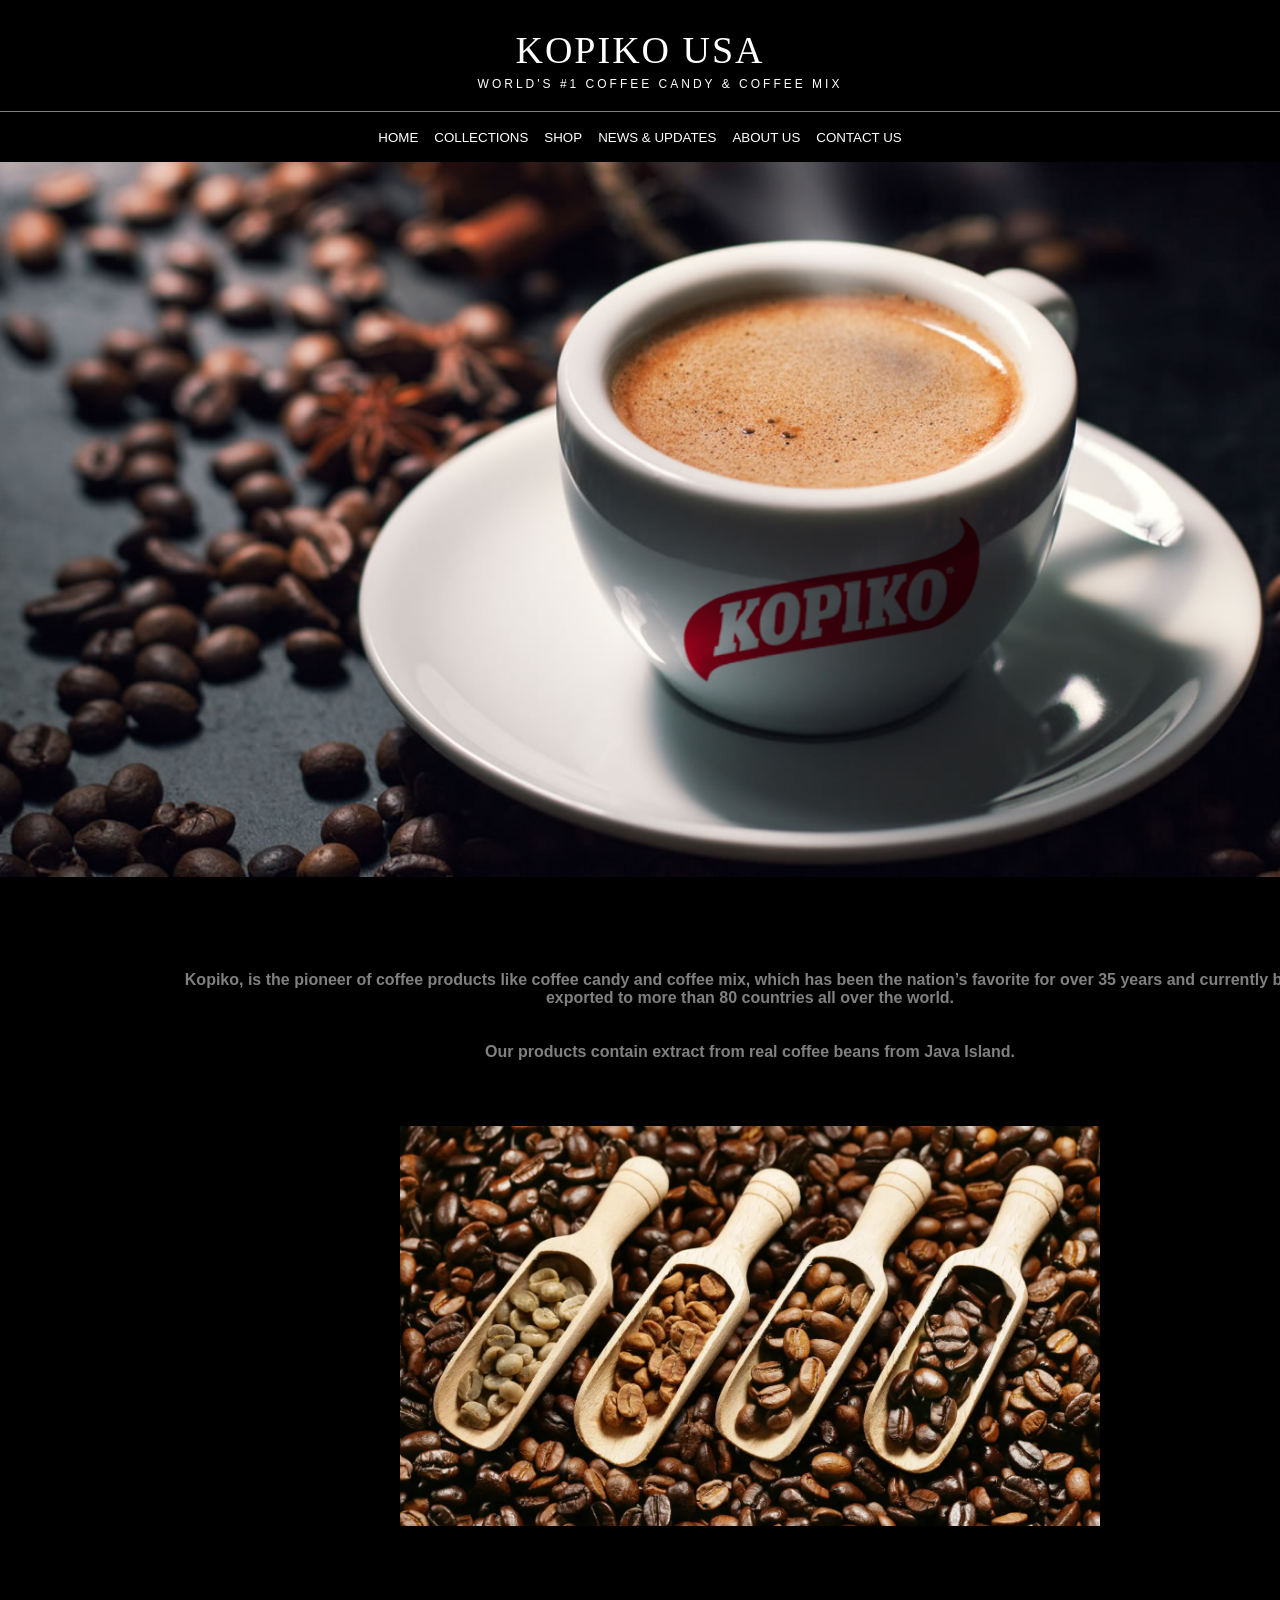
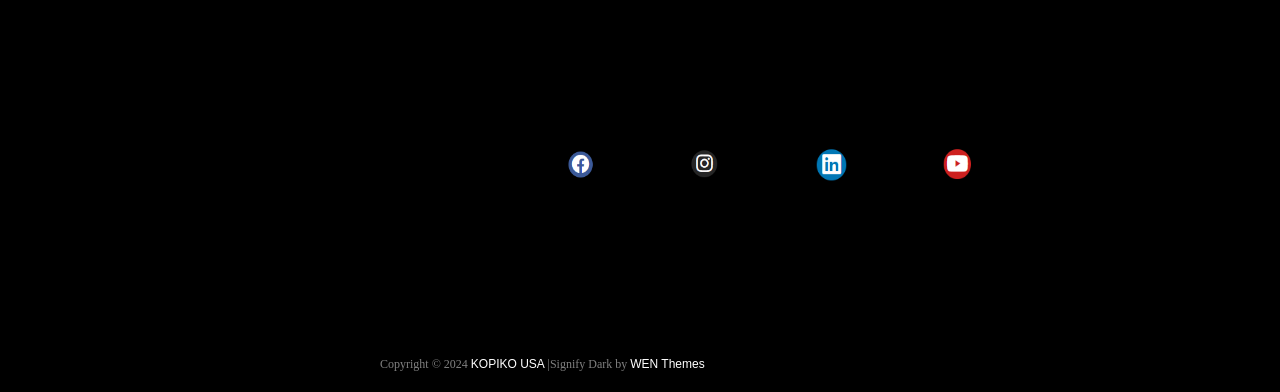
<file: index.html>
<!DOCTYPE html>
<html lang="en">

<head>
    <meta charset="UTF-8">
    <meta name="viewport" content="width=device-width, initial-scale=1.0">
    <title>KOPIKO</title>
    <link rel="icon" href="kopiko.webp" type="image/x-icon">
    <link rel="stylesheet" href="style.css">
    <link rel="stylesheet"href="https://cdnjs.cloudflare.com/ajax/libs/font-awesome/6.7.1/css/all.min.css">
</head>

<body>
    <!-- header  -->
    <header class="head1">KOPIKO USA </header>
    <div class="heading">WORLD'S #1 COFFEE CANDY & COFFEE MIX </div>
    <hr class="line">
    <div class="MENU">
<button class="button" ><a href="#">HOME</a></button>
<button class="button" ><a href="#">COLLECTIONS</a></button>
<button class="button" ><a href="#">SHOP</a></button>
<button class="button" ><a href="#">NEWS & UPDATES</a></button>
<button class="button" ><a href="#">ABOUT US</a></button>
<button class="button" ><a href="#">CONTACT US</a></button>
    </div>
    <!-- image -->
    <img src="coffee.png" class="image1">
    <div class="div2">
        <br><br><br>
    <div class="text-div">Kopiko, is the pioneer of coffee products like coffee candy and coffee mix, which has been the nation’s favorite for over 35 years and currently being exported to more than 80 countries all over the world.
<br><br><br>
        Our products contain extract from real coffee beans from Java Island. </div>
        <div>
             <!-- image -->
            <img src="image.png" class="image2">
        </div>
    </div>
    <div class="div3">
        <!-- images -->
    <div class="icons">
       <a href="#"><img src="facebook.png" > </i></a>
       <a href="#"> <img src="insta.png" > </a>
       <a href="#"> <img src="linkedin.png"></a>
       <a href="#">  <img src="youtube.png"></a>
    </div>
    </div>
    <!-- footer -->
    <div class="last-div">
<div class="last-line">
    Copyright © 2024 <a href="#" class="st">  KOPIKO USA  </a> |Signify Dark by <a href="#" class="st">WEN Themes</a>
</div>
    </div>
</body>
</file>
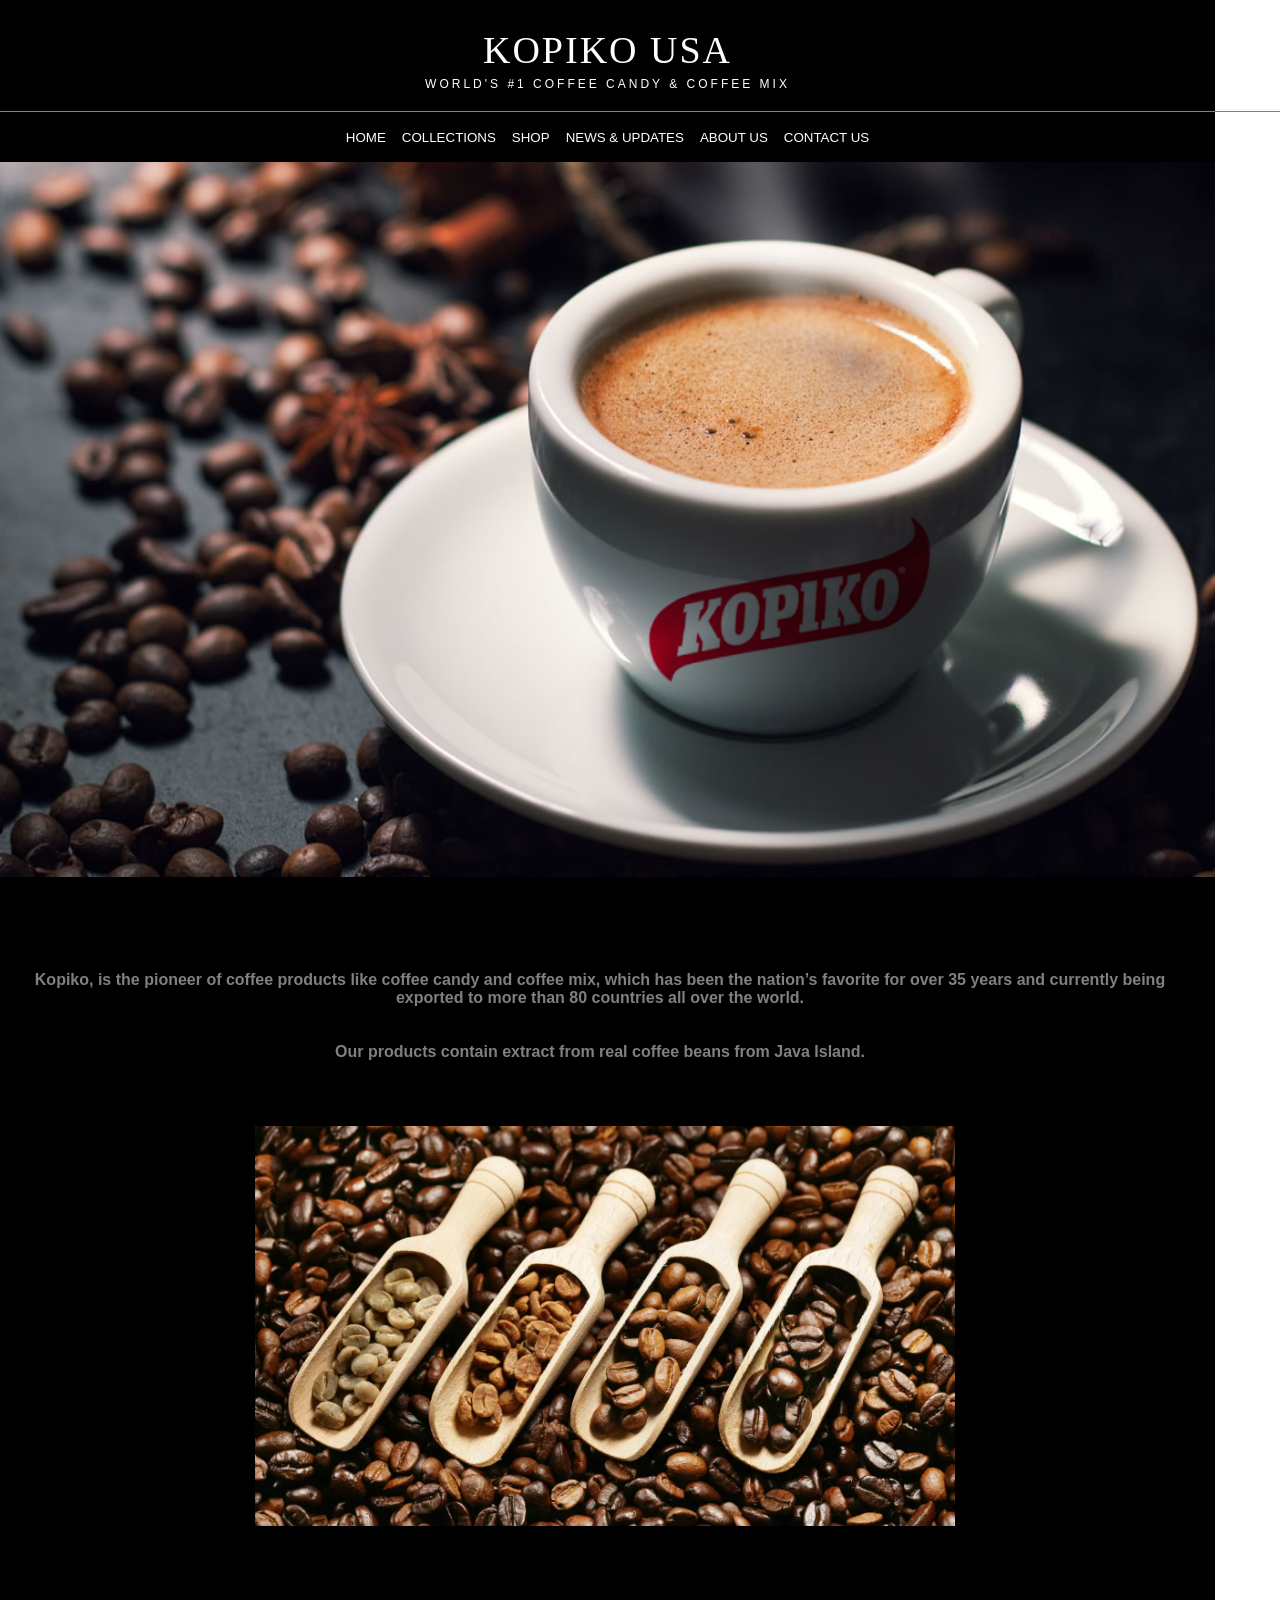
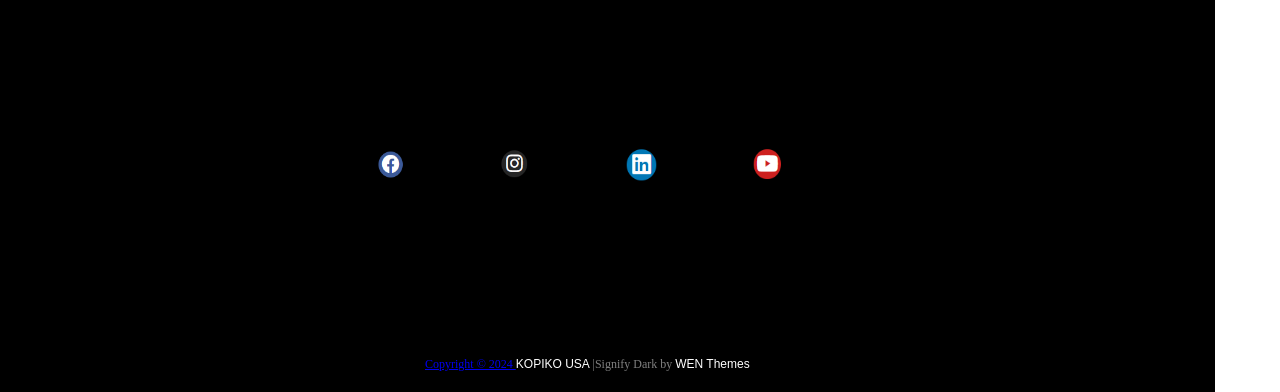
<file: KOPIKO.html>
<!DOCTYPE html>
<html lang="en">

<head>
    <meta charset="UTF-8">
    <meta name="viewport" content="width=device-width, initial-scale=1.0">
    <title>KOPIKO</title>
    <link rel="icon" href="kopiko.webp" type="image/x-icon">
    <link rel="stylesheet" href="KOPIKO.css" type="text/css">
    <link rel="stylesheet"href="https://cdnjs.cloudflare.com/ajax/libs/font-awesome/6.7.1/css/all.min.css">
</head>

<body>
    <header class="head1">KOPIKO USA </header>
    <div class="heading">WORLD'S #1 COFFEE CANDY & COFFEE MIX </div>
    <hr class="line">
    <div class="MENU">
<button class="button" ><a href="#">HOME</a></button>
<button class="button" ><a href="#">COLLECTIONS</a></button>
<button class="button" ><a href="#">SHOP</a></button>
<button class="button" ><a href="#">NEWS & UPDATES</a></button>
<button class="button" ><a href="#">ABOUT US</a></button>
<button class="button" ><a href="#">CONTACT US</a></button>
    </div>
    <img src="coffee.png" class="image1">
    <div class="div2">
        <br><br><br>
    <div class="text-div">Kopiko, is the pioneer of coffee products like coffee candy and coffee mix, which has been the nation’s favorite for over 35 years and currently being exported to more than 80 countries all over the world.
<br><br><br>
        Our products contain extract from real coffee beans from Java Island. </div>
        <div>
            <img src="image.png" class="image2">
        </div>
    </div>
    <div class="div3">
    <div class="icons">
       <a href="#"><img src="facebook.png" > </i></a>
       <a href="#"> <img src="insta.png" > </a>
       <a href="#"> <img src="linkedin.png"></a>
       <a href="#">  <img src="youtube.png" </a>
    </div>
    </div>
    <div class="last-div">
<div class="last-line">
    Copyright © 2024 <a href="#" class="st">  KOPIKO USA  </a> |Signify Dark by <a href="#" class="st">WEN Themes</a>
</div>
    </div>
</body>
</file>
<file: style.css>
* {
    margin: 0;
}

.body {
    margin-left: 0;
}

.heading {
    padding: 20px;
    display: flex;
    justify-content: center;
    align-items: center;
    background-color: rgb(0, 0, 0);
}
.head1 {
    font-family: 'Times New Roman', Times, serif;
    font-size: 38px;
   width: 100%;
    letter-spacing: 2px;
    background-color: rgb(0, 0, 0);
    color: #ffffff;
    display: flex;
    align-items: center;
    justify-content: center;
    height: 100px;
}
.head1:hover{
    color: orangered;
}
.heading  {
    font-family: Arial, Helvetica, sans-serif;
    font-size: 12px;
    letter-spacing: 3px;
    margin-top: -43px;
    color: #ffffff;
    width: 100%;
}
.MENU{
height: 50px;
width: 100%;
background-color: rgb(0, 0, 0);
display: flex;
justify-content: center;
align-items: center;
}
.button a{
    text-decoration: none;
    background-color: black;
    color: white;
}
.button{
    background-color: black;
    border-color:black;
    border-style: solid;
}
.button a:hover{
    color: orangered;
}
.line{
    border: none;
   background-color: gray;
   height: 1px;
}
.image1{
    height: 715px;
    width: 100%;
    margin:0;
}
.div2{
background-color: rgb(0, 0, 0);
width:100%;
height: 700px;
margin-top:-4px;
}
.text-div{
    background-color: rgb(0, 0, 0);
    height: 100px;
    width: 1200px;
    display: flex;
    text-align: center;
    justify-content: center;
    font-family: Arial, Helvetica, sans-serif ;
    font-weight: bold;
    text-align: center;
    margin-top: 40px;
    margin-bottom: 55px;
    color: gray;
    margin-left: 150px;
}
.image2{
    width: 700px;
    height: 400px;
    margin-left: 400px;
}
.div3{
    background-color: rgb(0, 0, 0);
    height: 195px;
    width: 100%;
    display: flex;
    align-items: end;
    justify-content: end;
    justify-content: space-between;
}
.icons{
    height: 25px;
    width: 415px;
    background-color: rgb(0, 0, 0);
    margin-left: 370px;
    display: flex;
    justify-content: space-between;
    margin-left: 560px;
}
.last-div{
    height: 220px;
    width: 100%;
    background-color: rgb(0, 0, 0);
    display: flex;
    align-items: end;
    justify-content: end;
}
.last-line{
    height: 35px;
    width: 480px;
    background-color: rgb(0, 0, 0);
    margin-right: 310px;
    font-size: 12px;
    color: gray;
    margin-right: 420px;
}
.st{
    text-decoration: none;
    background-color: rgb(0, 0, 0);
    color: white;
    font-family: Arial, Helvetica, sans-serif;
    font-size: 12px;

}
.st:hover{
    color: orangered;
}
.icons img{
    height: 35px;
    width: 40px;
}
</file>
<file: KOPIKO.css>
* {
    margin: 0;
}

.body {
    margin-left: 0;
}

.heading {
    padding: 20px;
    display: flex;
    justify-content: center;
    align-items: center;
    background-color: rgb(0, 0, 0);
}
.head1 {
    font-family: 'Times New Roman', Times, serif;
    font-size: 38px;
   width: 1215px;
    letter-spacing: 2px;
    background-color: rgb(0, 0, 0);
    color: #ffffff;
    display: flex;
    align-items: center;
    justify-content: center;
    height: 100px;
}
.head1:hover{
    color: orangered;
}
.heading  {
    font-family: Arial, Helvetica, sans-serif;
    font-size: 12px;
    letter-spacing: 3px;
    margin-top: -43px;
    color: #ffffff;
    width: 1175px;
}
.MENU{
height: 50px;
width: 1215px;
background-color: rgb(0, 0, 0);
display: flex;
justify-content: center;
align-items: center;
}
.button a{
    text-decoration: none;
    background-color: black;
    color: white;
}
.button{
    background-color: black;
    border-color:black;
    border-style: solid;
}
.button a:hover{
    color: orangered;
}
.line{
    border: none;
   background-color: gray;
   height: 1px;
}
.image1{
    height: 715px;
    width: 1215px;
    margin:0;
}
.div2{
background-color: rgb(0, 0, 0);
width: 1215px;
height: 700px;
margin-top:-4px;
}
.text-div{
    background-color: rgb(0, 0, 0);
    height: 100px;
    width: 1200px;
    display: flex;
    text-align: center;
    justify-content: center;
    font-family: Arial, Helvetica, sans-serif ;
    font-weight: bold;
    text-align: center;
    margin-top: 40px;
    margin-bottom: 55px;
    color: gray;
}
.image2{
    width: 700px;
    height: 400px;
    margin-left: 255px;
}
.div3{
    background-color: rgb(0, 0, 0);
    height: 195px;
    width: 1215px;
    display: flex;
    align-items: end;
    justify-content: end;
    justify-content: space-between;
}
.icons{
    height: 25px;
    width: 415px;
    background-color: rgb(0, 0, 0);
    margin-left: 370px;
    display: flex;
    justify-content: space-between;
}
.last-div{
    height: 220px;
    width: 1215px;
    background-color: rgb(0, 0, 0);
    display: flex;
    align-items: end;
    justify-content: end;
}
.last-line{
    height: 35px;
    width: 480px;
    background-color: rgb(0, 0, 0);
    margin-right: 310px;
    font-size: 12px;
    color: gray;
}
.st{
    text-decoration: none;
    background-color: rgb(0, 0, 0);
    color: white;
    font-family: Arial, Helvetica, sans-serif;
    font-size: 12px;

}
.st:hover{
    color: orangered;
}
.icons img{
    height: 35px;
    width: 40px;
}
</file>
